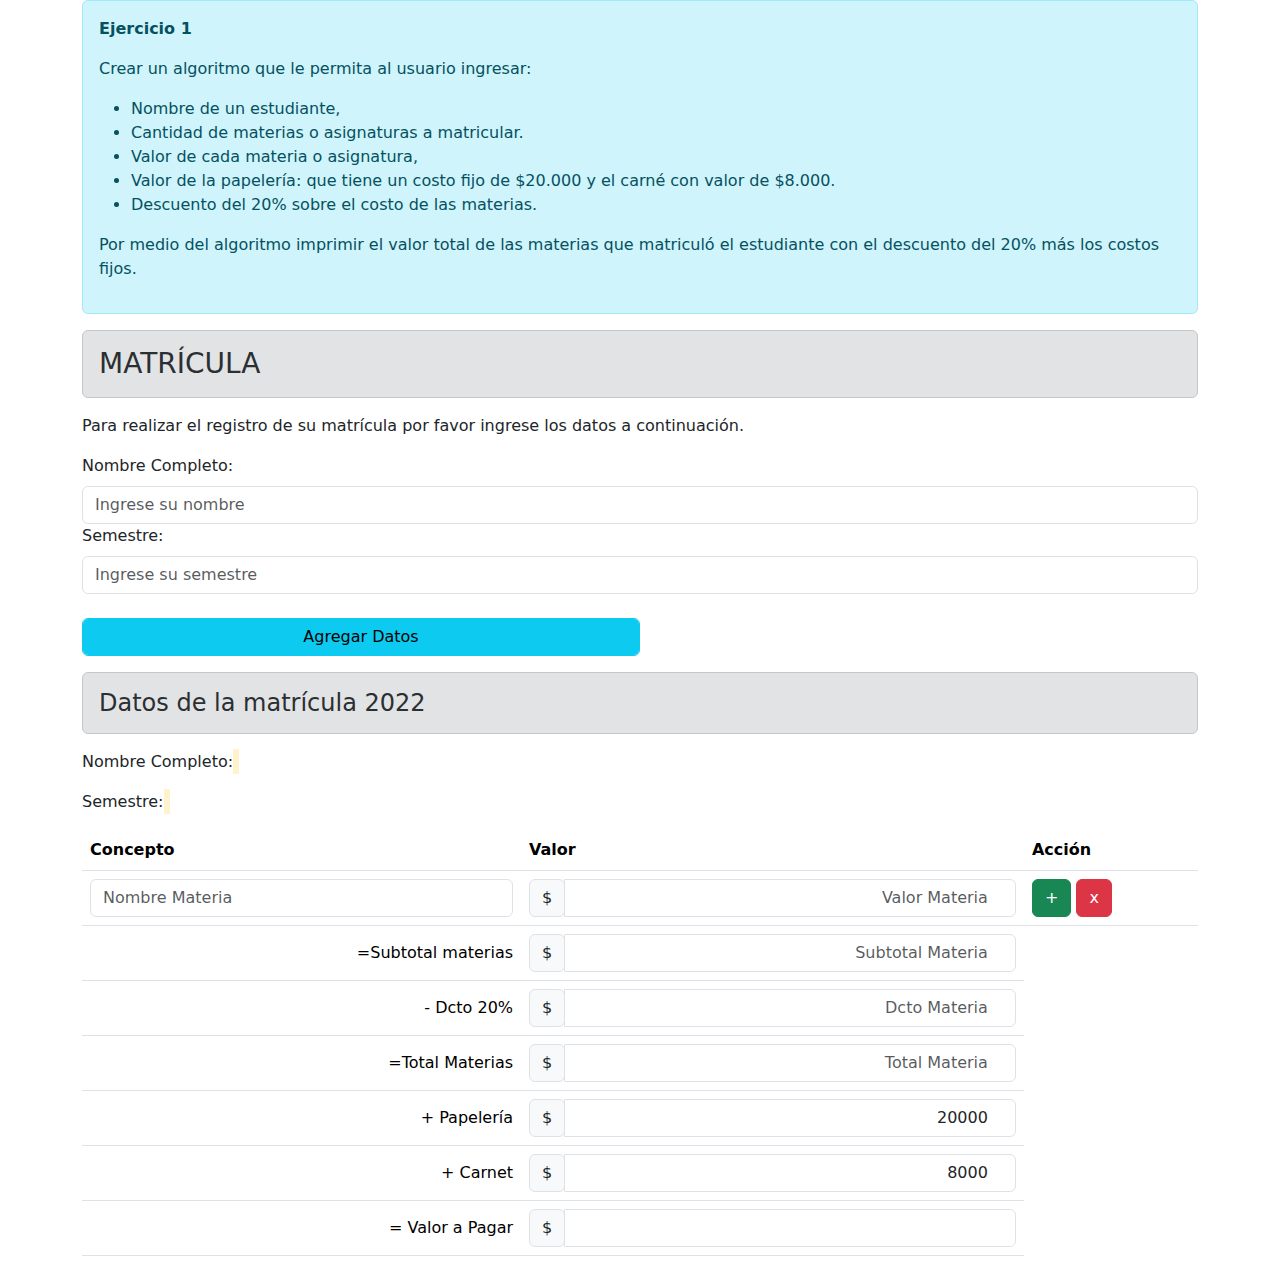
<file: Act1/index.html>
<!DOCTYPE html>
<html lang="en">
<head>
    <meta charset="UTF-8">
    <meta http-equiv="X-UA-Compatible" content="IE=edge">
    <meta name="viewport" content="width=device-width, initial-scale=1.0">
    <title>Actividad 1 - Módulo 2</title>
    <link href="https://cdn.jsdelivr.net/npm/bootstrap@5.1.3/dist/css/bootstrap.min.css" rel="stylesheet">
    <link rel="stylesheet" href="./style.css" >

</head>
<body>
    <div class="container">
        <div class="alert alert-info">
            <p><strong>Ejercicio 1</strong></p>
            <p>Crear un algoritmo que le permita al usuario ingresar:</p>
            <ul>
                <li>Nombre de un estudiante,</li>
                <li>Cantidad de materias o asignaturas a matricular.</li>
                <li>Valor de cada materia o asignatura,</li>
                <li>Valor de la papelería: que tiene un costo fijo de $20.000 y el carné con valor de $8.000.</li>
                <li>Descuento del 20% sobre el costo de las materias.</li>
            </ul>
            <p>Por medio del algoritmo imprimir el valor total de las materias que matriculó el estudiante con el
                descuento del 20% más los costos fijos.</p>
            </div>
    </div>
    <div class="container">
        
            <h3 class="alert alert-secondary">MATRÍCULA</h3>
            <p>Para realizar el registro de su matrícula por favor ingrese los datos a continuación.</p>
            <div class="form-group">
                <label for="nombre" class="form-label col-md-6">Nombre Completo:</label>
                <input type="text" class="form-control col-md-6" name="nombre" id="nombre" placeholder="Ingrese su nombre" >
            </div>
            <div class="form-group">
                <label for="semestre" class="form-label col-md-6">Semestre:</label>
                <input type="number" class="form-control col-md-6" name="semestre" id="semestre" placeholder="Ingrese su semestre" >
            </div>
            <div class="form-group col-md-6 text-center"><br>
                <button onclick="agregarDatos()" class="form-control col-md-6 btn btn-info">Agregar Datos</button>
            </div>
            
        
    </div>
    
    <div class=" datos container mt-3">
        <h4 class="alert alert-secondary">Datos de la matrícula 2022</h4>
        <p>Nombre Completo: <strong><mark id="nombre2"></mark></strong></p>  
        <p>Semestre: <strong><mark id="semestre2"></mark></strong></p>           
        <table class="table">
          <thead>
            <tr>
              <th>Concepto</th>
              <th>Valor</th>
              <th>Acción</th>
            </tr>
          </thead>
          <tbody id="materias">
            
                <tr>
                    <td><input type="text" name="nmateria" id="vmateria" class="form-control" placeholder="Nombre Materia" value=""></td>
                    <td>
                        <div class="input-group">
                            <div class="input-group-prepend">
                                <span class="input-group-text">$</span>
                            </div>
                            <input type="number" name="vmateria[]" class="form-control vmateria text-end" placeholder="Valor Materia" onchange="suma();">
                        </div>
                    </td>
                    <td><button class="btn btn-success" id="btn-add"  name="btn-add">+</button> <button class="btn btn-danger btn_remove" id="btn-delete" name="btn-delete">x</button> </td>
                </tr>
                
           
          </tbody>
          <tfoot>
            <tr>
                <td class="text-end">=Subtotal materias</td>
                <td>
                    <div class="input-group">
                        <div class="input-group-prepend">
                            <span class="input-group-text">$</span>
                        </div>
                        <input type="number" name="subtotal" id="subtotal" class="form-control  text-end" placeholder="Subtotal Materia" value="" readonly>
                    </div>
                </td>
              </tr>
              <tr>
                <td class="text-end">- Dcto 20%</td>
                <td>
                    <div class="input-group">
                        <div class="input-group-prepend">
                            <span class="input-group-text">$</span>
                        </div>
                        <input type="number" name="dcto" id="dcto" class="form-control  text-end" placeholder="Dcto Materia" value="" readonly>
                    </div>
                </td>
              </tr>
              <tr>
                <td class="text-end">=Total Materias</td>
                <td>
                    <div class="input-group">
                        <div class="input-group-prepend">
                            <span class="input-group-text">$</span>
                        </div>
                        <input type="number" name="total" id="total" class="form-control  text-end" placeholder="Total Materia" value="" readonly>
                    </div>
                </td>
              </tr>
              <tr>
                <td class="text-end">+ Papelería</td>
                <td>
                    <div class="input-group">
                        <div class="input-group-prepend">
                            <span class="input-group-text">$</span>
                        </div>
                        <input type="number" name="papeleria" id="papeleria" class="form-control text-end" value="20000" readonly>
                    </div>
                </td>
              </tr>
              <tr>
                <td class="text-end">+ Carnet</td>
                <td>
                    <div class="input-group">
                        <div class="input-group-prepend">
                            <span class="input-group-text">$</span>
                        </div>
                        <input type="number" name="carnet" id="carnet" class="form-control text-end" value="8000" readonly>
                    </div>
                </td>
              </tr>
              <tr>
                <td class="text-end">= Valor a Pagar</td>
                <td>
                    <div class="input-group">
                        <div class="input-group-prepend">
                            <span class="input-group-text">$</span>
                        </div>
                        <input type="number" name="granTotal" id="granTotal" class="form-control text-end" value="" readonly>
                    </div>
                </td>
              </tr>
          </tfoot>
        </table>
      </div>

    
</body>
<script src="https://ajax.googleapis.com/ajax/libs/jquery/3.3.1/jquery.min.js"></script>
<script src="https://cdn.jsdelivr.net/npm/bootstrap@5.1.3/dist/js/bootstrap.bundle.min.js"></script>
<script src="./index.js"></script>

</html>
</file>
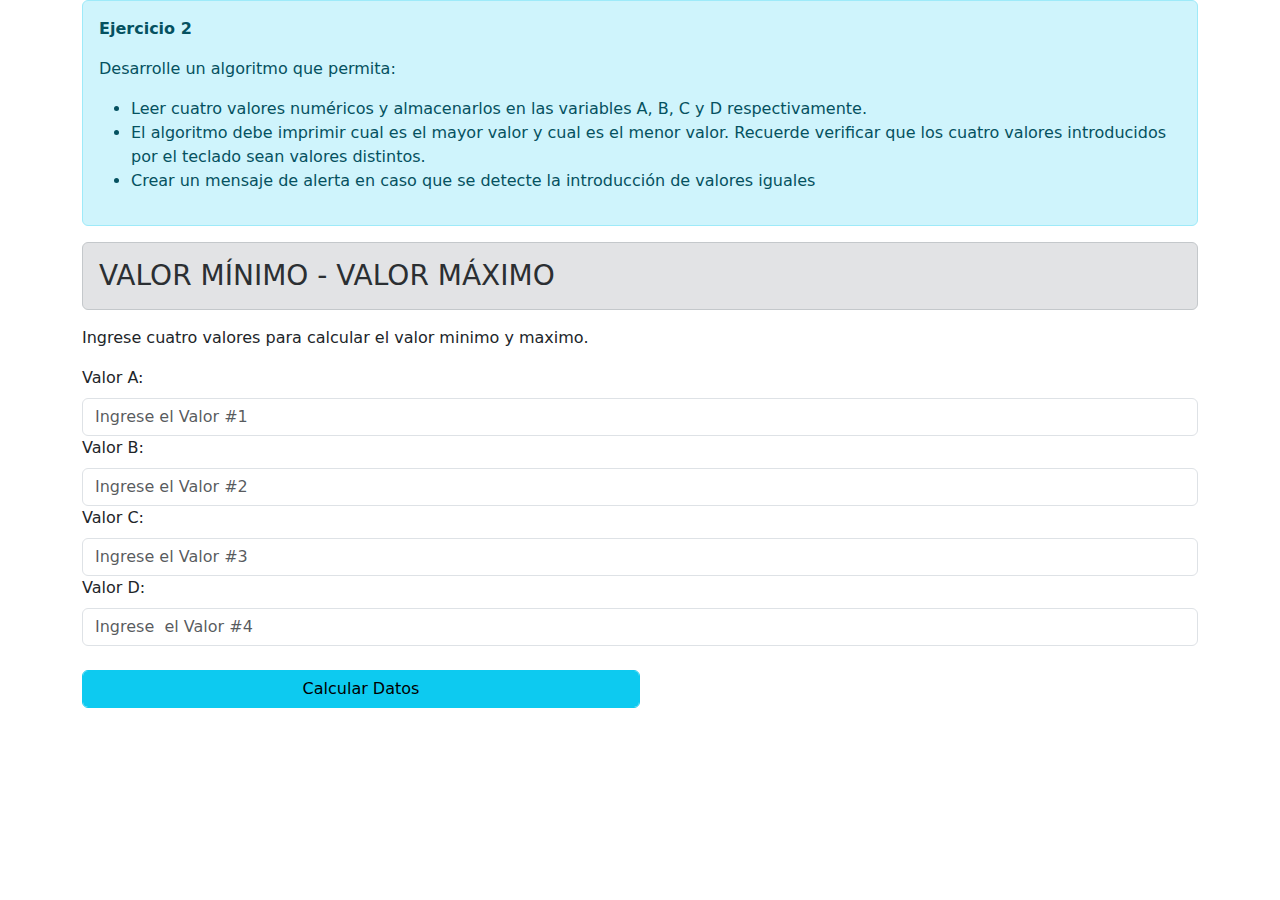
<file: Act2/index.html>
<!DOCTYPE html>
<html lang="en">
<head>
    <meta charset="UTF-8">
    <meta http-equiv="X-UA-Compatible" content="IE=edge">
    <meta name="viewport" content="width=device-width, initial-scale=1.0">
    <title>Actividad 2 - Módulo 2</title>
    <link href="https://cdn.jsdelivr.net/npm/bootstrap@5.1.3/dist/css/bootstrap.min.css" rel="stylesheet">
    <link rel="stylesheet" href="./style.css" >

</head>
<body>
    <div class="container">
        <div class="alert alert-info">
            <p><strong>Ejercicio 2</strong></p>
            <p>Desarrolle un algoritmo que permita:</p>
            <ul>
                <li>Leer cuatro valores numéricos y almacenarlos en las variables A, B, C y D
                    respectivamente.</li>
                <li>El algoritmo debe imprimir cual es el mayor valor y cual es el menor valor. Recuerde
                verificar que los cuatro valores introducidos por el teclado sean valores distintos.</li>
                <li>Crear un mensaje de alerta en caso que se detecte la introducción de valores iguales</li>
            </ul>          
        </div>
    </div>
    <div class="container">
        
        
            <h3 class="alert alert-secondary">VALOR MÍNIMO - VALOR MÁXIMO</h3>
            <p>Ingrese cuatro valores para calcular el valor minimo y maximo.</p>
            <div id="respuesta"></div>
            <div class="form-group">
                <label for="v1" class="form-label col-md-6">Valor A:</label>
                <input type="text" class="form-control col-md-6" name="v1" id="v1" placeholder="Ingrese el Valor #1" >
            </div>
            <div class="form-group">
                <label for="v2" class="form-label col-md-6">Valor B:</label>
                <input type="text" class="form-control col-md-6" name="v2" id="v2" placeholder="Ingrese el Valor #2" >
            </div>
            <div class="form-group">
                <label for="v3" class="form-label col-md-6">Valor C:</label>
                <input type="text" class="form-control col-md-6" name="v3" id="v3" placeholder="Ingrese el Valor #3" >
            </div>
            <div class="form-group">
                <label for="v4" class="form-label col-md-6">Valor D:</label>
                <input type="text" class="form-control col-md-6" name="v4" id="v4" placeholder="Ingrese  el Valor #4" >
            </div>
            <div class="form-group col-md-6 text-center"><br>
                <button onclick="calcularDatos()" class="form-control col-md-6 btn btn-info">Calcular Datos</button>
            </div>
            
        <br>
        
    </div>
    
    
      </div>

    
</body>
<script src="https://ajax.googleapis.com/ajax/libs/jquery/3.3.1/jquery.min.js"></script>
<script src="https://cdn.jsdelivr.net/npm/bootstrap@5.1.3/dist/js/bootstrap.bundle.min.js"></script>
<script src="./index.js"></script>

</html>
</file>
<file: Act1/style.css>
body {
    background-image: url("https://img.freepik.com/vector-gratis/diseno-fondo-abstracto-blanco_23-2148825582.jpg?t=st=1656042666~exp=1656043266~hmac=46f889b70dce11d7aeb367dcbbe93266722fa14517405c23afdae01073c2899c&w=740");
    
  }
</file>
<file: Act2/style.css>
form {
    display: grid; /* to use css-grid */
    grid-template-columns: 1fr 1fr; /* creates 2 columns */
    gap: 20px; /* creates a gap between the columns and rows */
  }
  
  form h3,
  form h4,
  form p,
  form button {
    grid-column: span 2; /* lets those elements span both columns */
  }
  
  .form-group {
    display: flex;
    flex-direction: column;
    /* flexbox is sued to palce the label and input below each other and allows the input to fill out the entrie width */
  }
</file>
